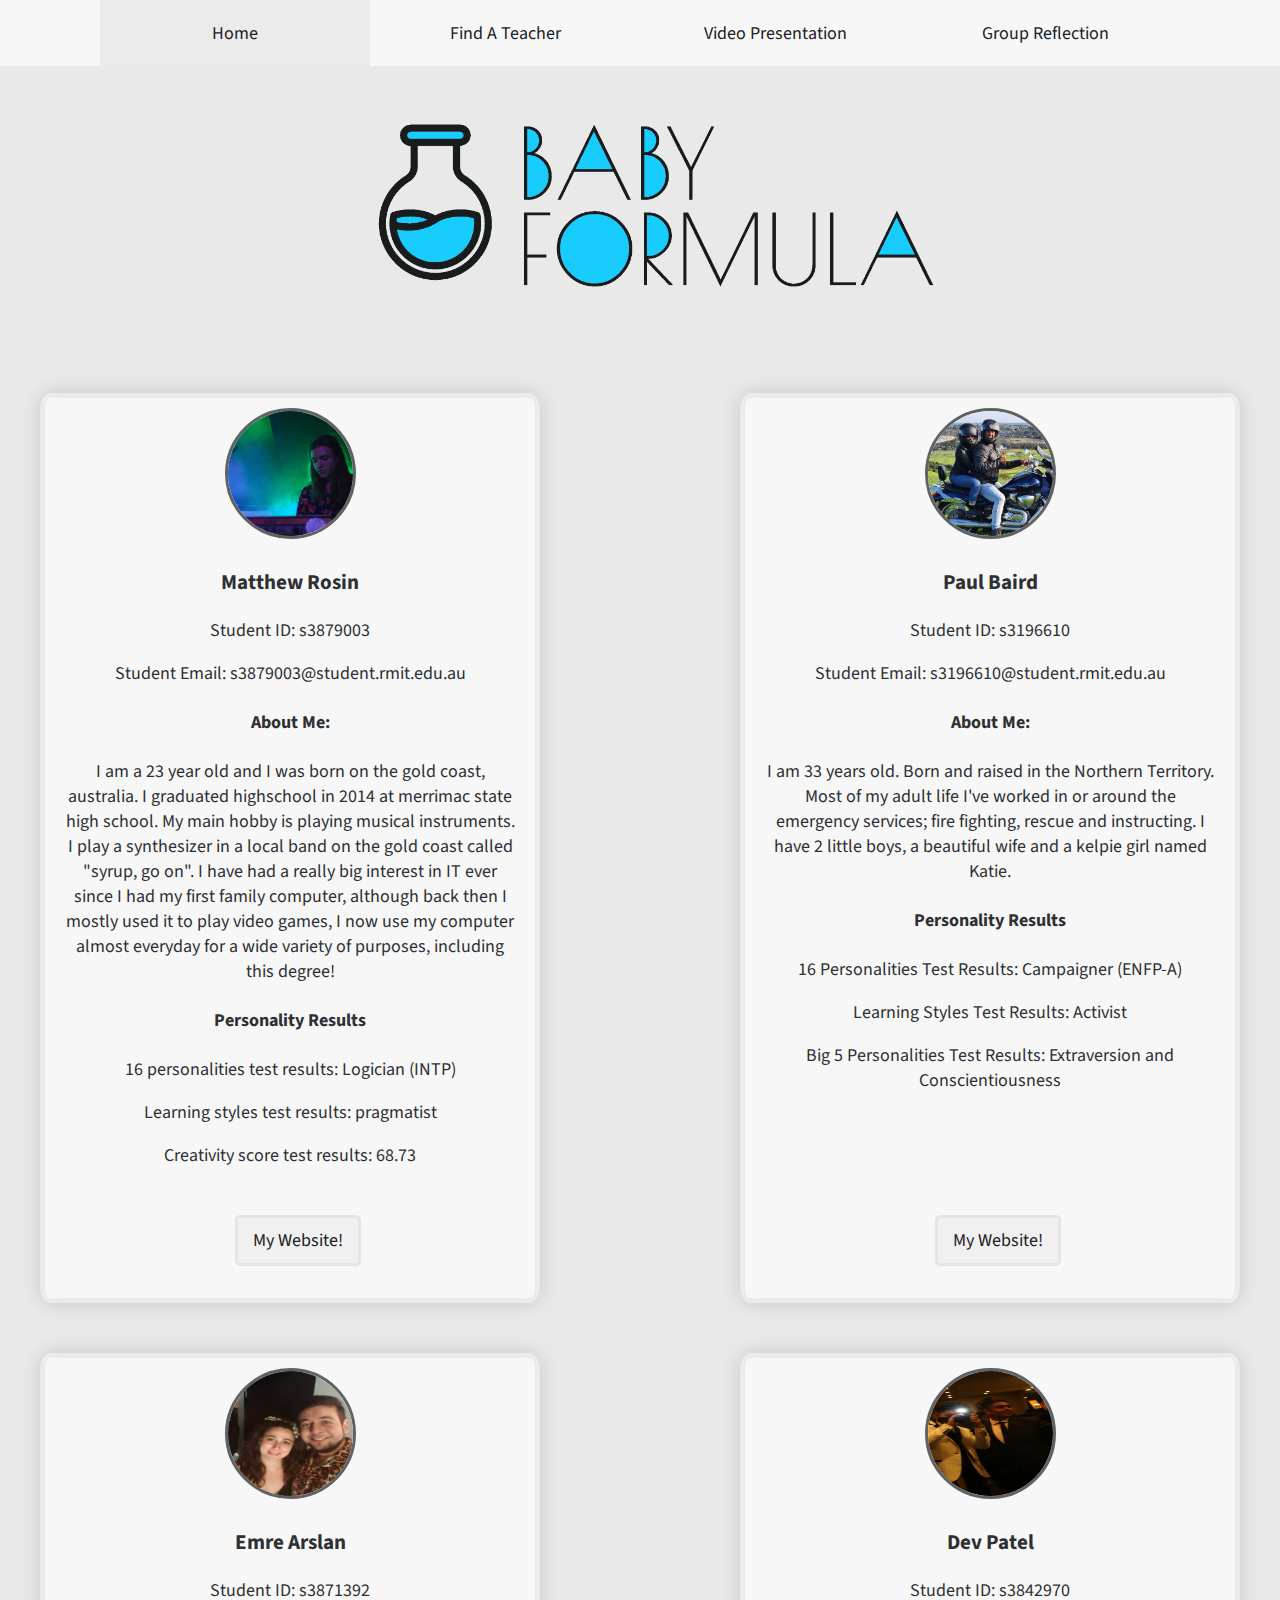
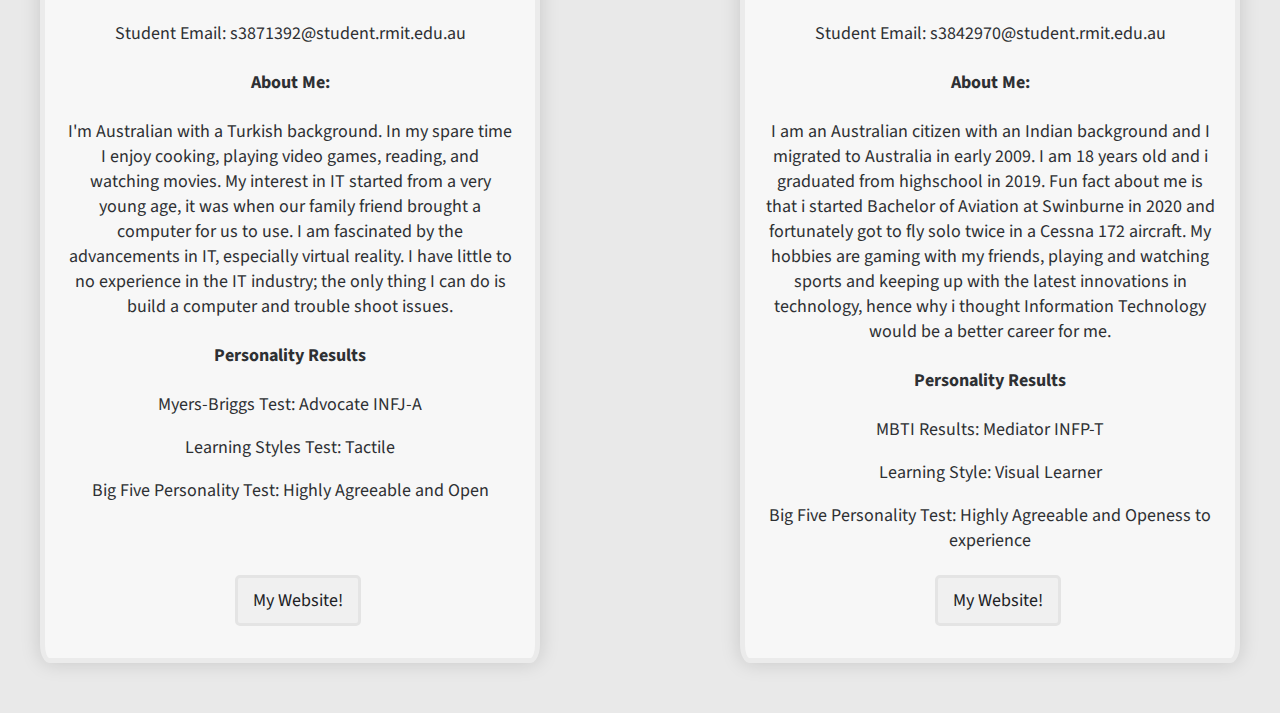
<file: index.html>
<!DOCTYPE html>
<html lang="en">
<head>
    <meta charset="UTF-8">
    <meta name="viewport" content="width=device-width, initial-scale=1.0">
    <title>Team A3-2</title>
    <link  rel="stylesheet" type="text/css" href="css/style.css">
    <link href="https://fonts.googleapis.com/css2?family=Source+Sans+Pro&display=swap" rel="stylesheet">
</head>
<style>
.responsive {
  max-width: 100%;
  height: auto;
}
</style>
<body>
    <!-- Navbar -->
    <ul class="navbar">
        <li class="active">
            <a href="index.html"><p>Home</p></a>
        </li>
        <li>
            <a href="projectIdea.html"><p>Find A Teacher</p></a>
        </li>
        <li>
            <a href="videoPresentation.html"><p>Video Presentation</p></a>
        </li>
        <li>
            <a href="groupReflection.html"><p>Group Reflection</p></a>
        </li>

    </ul>
    <!-- About us section -->

<!-- <h1 class="text-center heading-lg">Team A2#2</h1> -->

    <div style="margin-left:auto;margin-right:auto;text-align:center">
<img src="imgs/logo.png" alt="logo" class="responsive" width="600" height="400" style="vertical-align:middle;margin:50px 0px">
</div>
<!-- <h1 class="text-center heading-sml">Meet the Team - A2#2</h1> -->

    <section class="AboutUs">
        <!-- team member 1 -->
        <div class="Card">
            <img class="portrait" src="./imgs/33765871_10211233142134279_3787970385509613568_o.jpg" alt="">
            <h3>Matthew Rosin</h3>
            <p>Student ID: s3879003</p>
            <p>Student Email:  s3879003@student.rmit.edu.au</p>
            <h4>About Me:</h4>
            <p>I am a 23 year old and I was born on the gold coast, australia. I graduated highschool in 2014 at merrimac state high school. My main hobby is playing musical instruments. I play a synthesizer in a local band on the gold coast called "syrup, go on". I have had a really big interest in IT ever since I had my first family computer, although back then I mostly used it to play video games, I now  use my computer almost everyday for a wide variety of purposes, including this degree!</p>
            <h4>Personality Results</h4>
            <p>16 personalities test results: Logician (INTP)</p>
            <p>Learning styles test results: pragmatist</p>
            <p>Creativity score test results: 68.73</p>
            <p class="btn-container"><a class="btn" href="https://matty6223.github.io/" target="_blank">My Website!</a></p>
        </div>
        <!-- team member 2 -->
        <div class="Card">
            <img class="portrait" src="./imgs/paulsprofile.jpg" alt="">
            <h3>Paul Baird</h3>
            <p>Student ID: s3196610</p>
            <p>Student Email: s3196610@student.rmit.edu.au</p>
            <h4>About Me:</h4>
            <p>I am 33 years old. Born and raised in the Northern Territory. Most of my adult life I've worked in or around the emergency services; fire fighting, rescue and instructing. I have 2 little boys, a beautiful wife and a kelpie girl named Katie.</p>
            <h4>Personality Results</h4>
            <p>16 Personalities Test Results: Campaigner (ENFP-A)</p>
            <p>Learning Styles Test Results: Activist</p>
            <p>Big 5 Personalities Test Results: Extraversion and Conscientiousness</p>
            <p class="pd-top-sml pd-btm-sml btn-container"><a class="btn" href="https://paulbaird87.github.io/Intro-IT-ass1/" target="_blank">My Website!</a></p>
        </div>
        <!-- team member 3 -->
        <div class="Card">
            <img class="portrait" src="./imgs/emreprofilepicture.jpg" alt="">
            <h3>Emre Arslan</h3>
            <p>Student ID: s3871392</p>
            <p>Student Email: s3871392@student.rmit.edu.au</p>
            <h4>About Me:</h4>
            <p>I'm Australian with a Turkish background. In my spare time I enjoy cooking, playing video games, reading, and watching movies. My interest in IT started from a very young age, it was when our family friend brought a computer for us to use. I am fascinated by the advancements in IT, especially virtual reality. I have little to no experience in the IT industry; the only thing I can do is build a computer and trouble shoot issues.</p>
            <h4>Personality Results</h4>
            <p>Myers-Briggs Test: Advocate INFJ-A</p>
            <p>Learning Styles Test: Tactile</p>
            <p>Big Five Personality Test: Highly Agreeable and Open</p>
            <p class="btn-container"><a class="btn" href="https://juicybbq.github.io/This-Is-Me/" target="_blank">My Website!</a></p>
        </div>

        <!-- Team Member 4 -->
        <div class="Card">
            <img class="portrait" src="./imgs/Devprofilepic.jpg" alt="">
            <h3>Dev Patel</h3>
            <p>Student ID: s3842970</p>
            <p>Student Email: s3842970@student.rmit.edu.au</p>
            <h4>About Me:</h4>
            <p>I am an Australian citizen with an Indian background and I migrated to Australia in early 2009. I am 18 years old and i graduated from highschool in 2019. Fun fact about me is that i started Bachelor of Aviation at Swinburne in 2020 and fortunately got to fly solo twice in a Cessna 172 aircraft. My hobbies are gaming with my friends, playing and watching sports and keeping up with the latest innovations in technology, hence why i thought Information Technology would be a better career for me.</h4>
            <h4>Personality Results</h4>
            <p>MBTI Results: Mediator INFP-T</p>
            <p>Learning Style: Visual Learner</p>
            <p>Big Five Personality Test: Highly Agreeable and Openess to experience</p>
            <p class="btn-container"><a class="btn" href="https://devpatel2002.github.io/DevsWebsite.github.io/" target="_blank">My Website!</a></p>
        </div>

    </section>
</body>
</html>
</file>
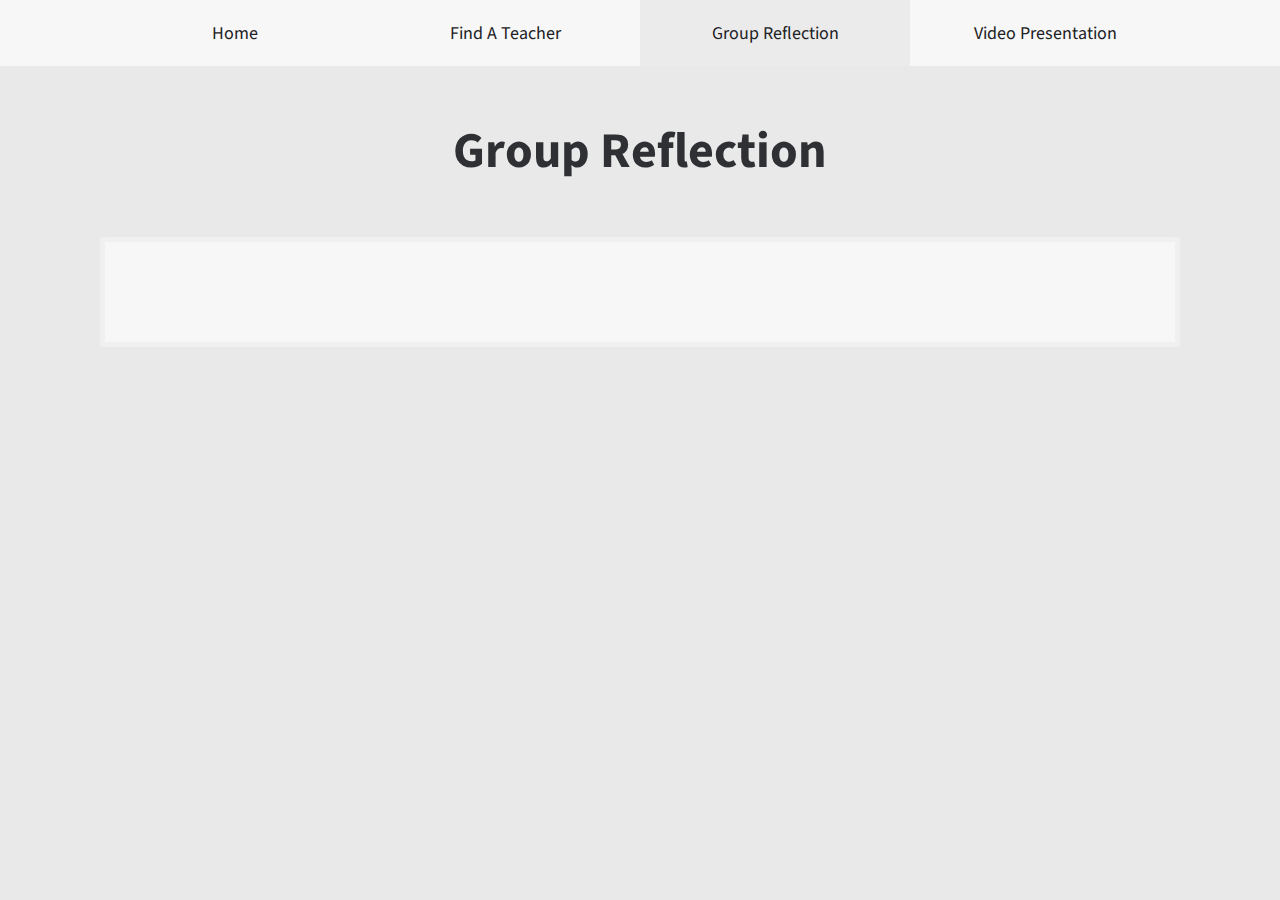
<file: Groupreflection.html>
<!DOCTYPE html>
<html lang="en">
<head>
    <meta charset="UTF-8">
    <meta name="viewport" content="width=device-width, initial-scale=1.0">
    <title>Team A2-2</title>
    <link  rel="stylesheet" type="text/css" href="css/style.css">
    <link href="https://fonts.googleapis.com/css2?family=Source+Sans+Pro&display=swap" rel="stylesheet">
</head>

<body>
    <!-- Navbar -->
    <ul class="navbar">
        <li>
            <a href="index.html"><p>Home</p></a>
        </li>
        <li>
            <a href="projectIdea.html"><p>Find A Teacher</p></a>
        </li>
        <li  class="active">
            <a href="groupReflection.html"><p>Group Reflection</p></a>
        </li>
        <li>
            <a href="videoPresentation.html"><p>Video Presentation</p></a>
        </li>
    </ul>
    
    <h3 class="heading-lg text-center">Group Reflection</h3>

    <div class="border-box">
        
    </div>
</body>
</file>
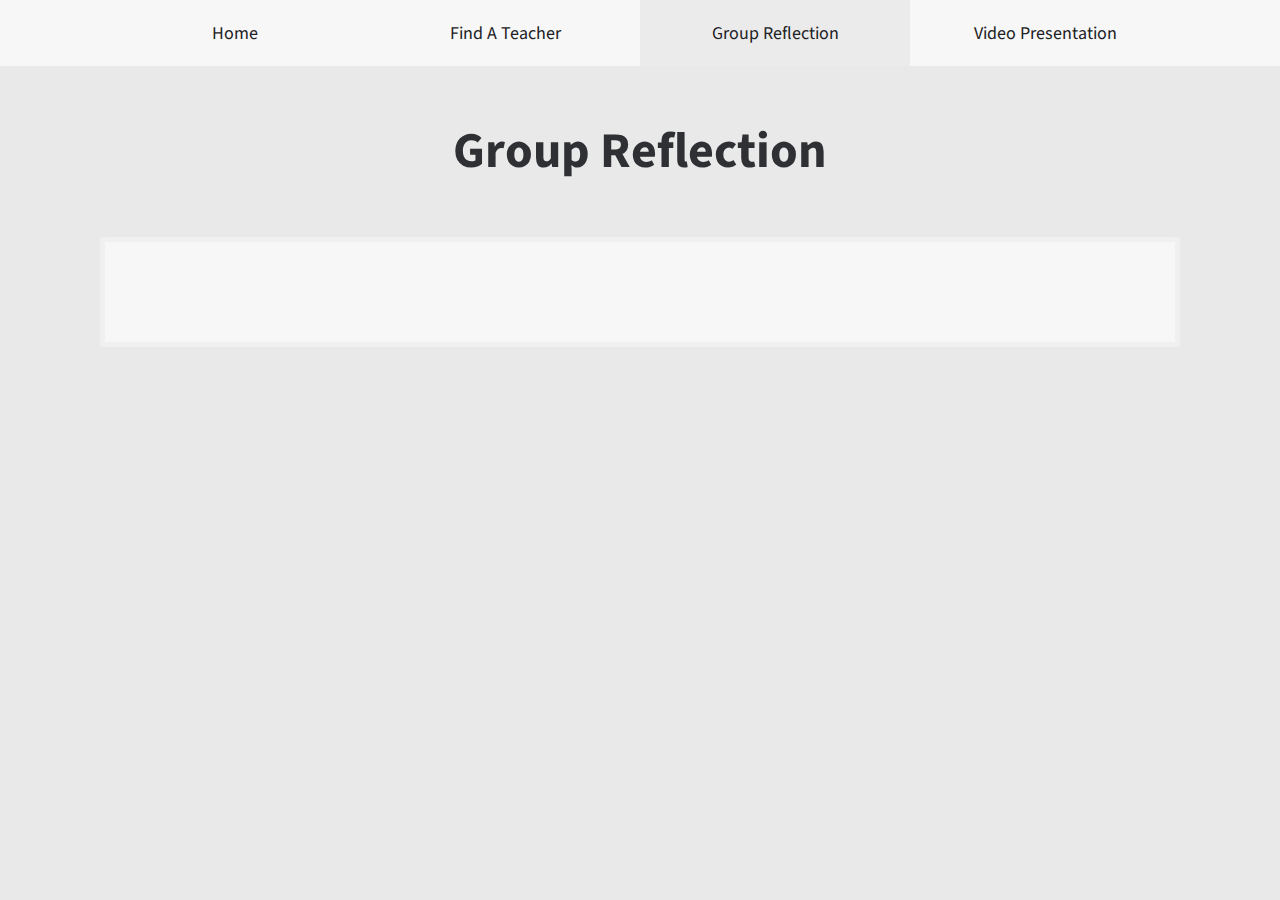
<file: GroupReflection.html>
<!DOCTYPE html>
<html lang="en">
<head>
    <meta charset="UTF-8">
    <meta name="viewport" content="width=device-width, initial-scale=1.0">
    <title>Team A2-2</title>
    <link  rel="stylesheet" type="text/css" href="css/style.css">
    <link href="https://fonts.googleapis.com/css2?family=Source+Sans+Pro&display=swap" rel="stylesheet">
</head>

<body>
    <!-- Navbar -->
    <ul class="navbar">
        <li>
            <a href="index.html"><p>Home</p></a>
        </li>
        <li>
            <a href="projectIdea.html"><p>Find A Teacher</p></a>
        </li>
        <li  class="active">
            <a href="groupReflection.html"><p>Group Reflection</p></a>
        </li>
        <li>
            <a href="videoPresentation.html"><p>Video Presentation</p></a>
        </li>
    </ul>
    
    <h3 class="heading-lg text-center">Group Reflection</h3>

    <div class="border-box">
        
    </div>
</body>
</file>
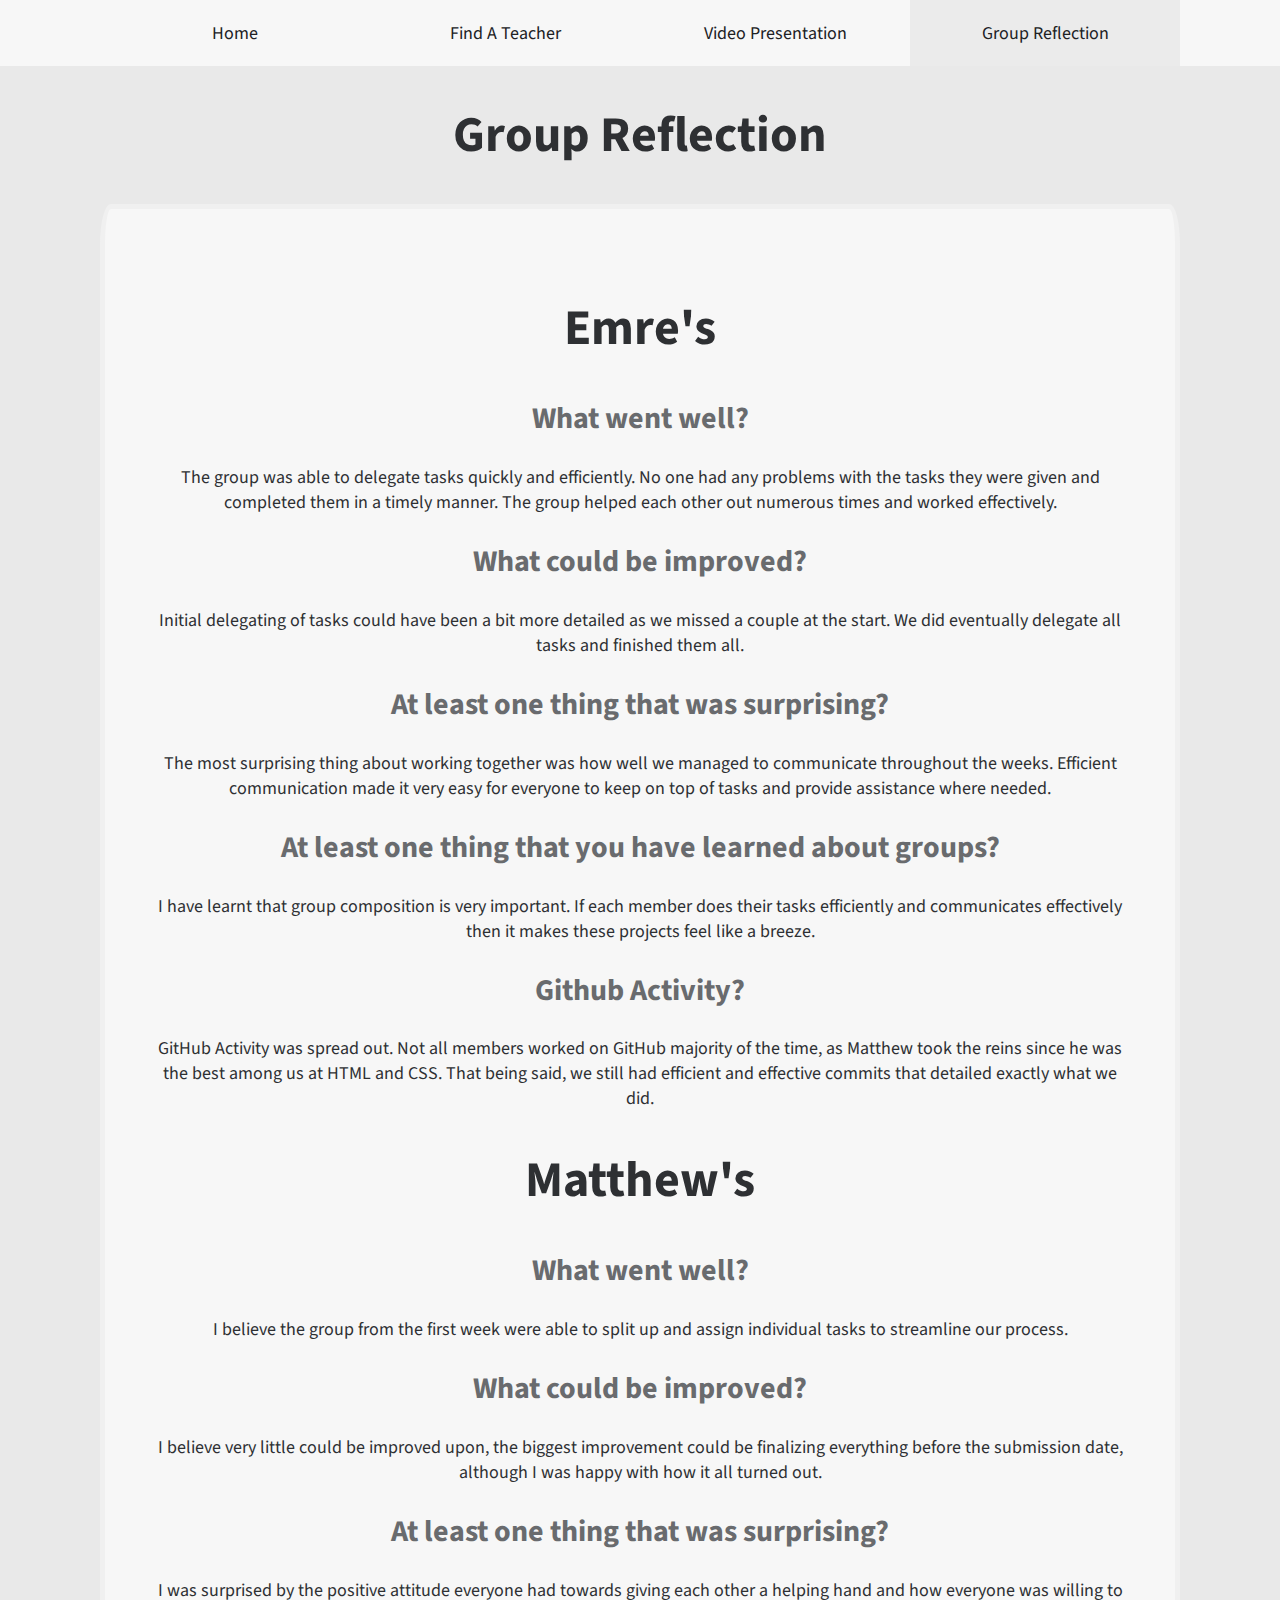
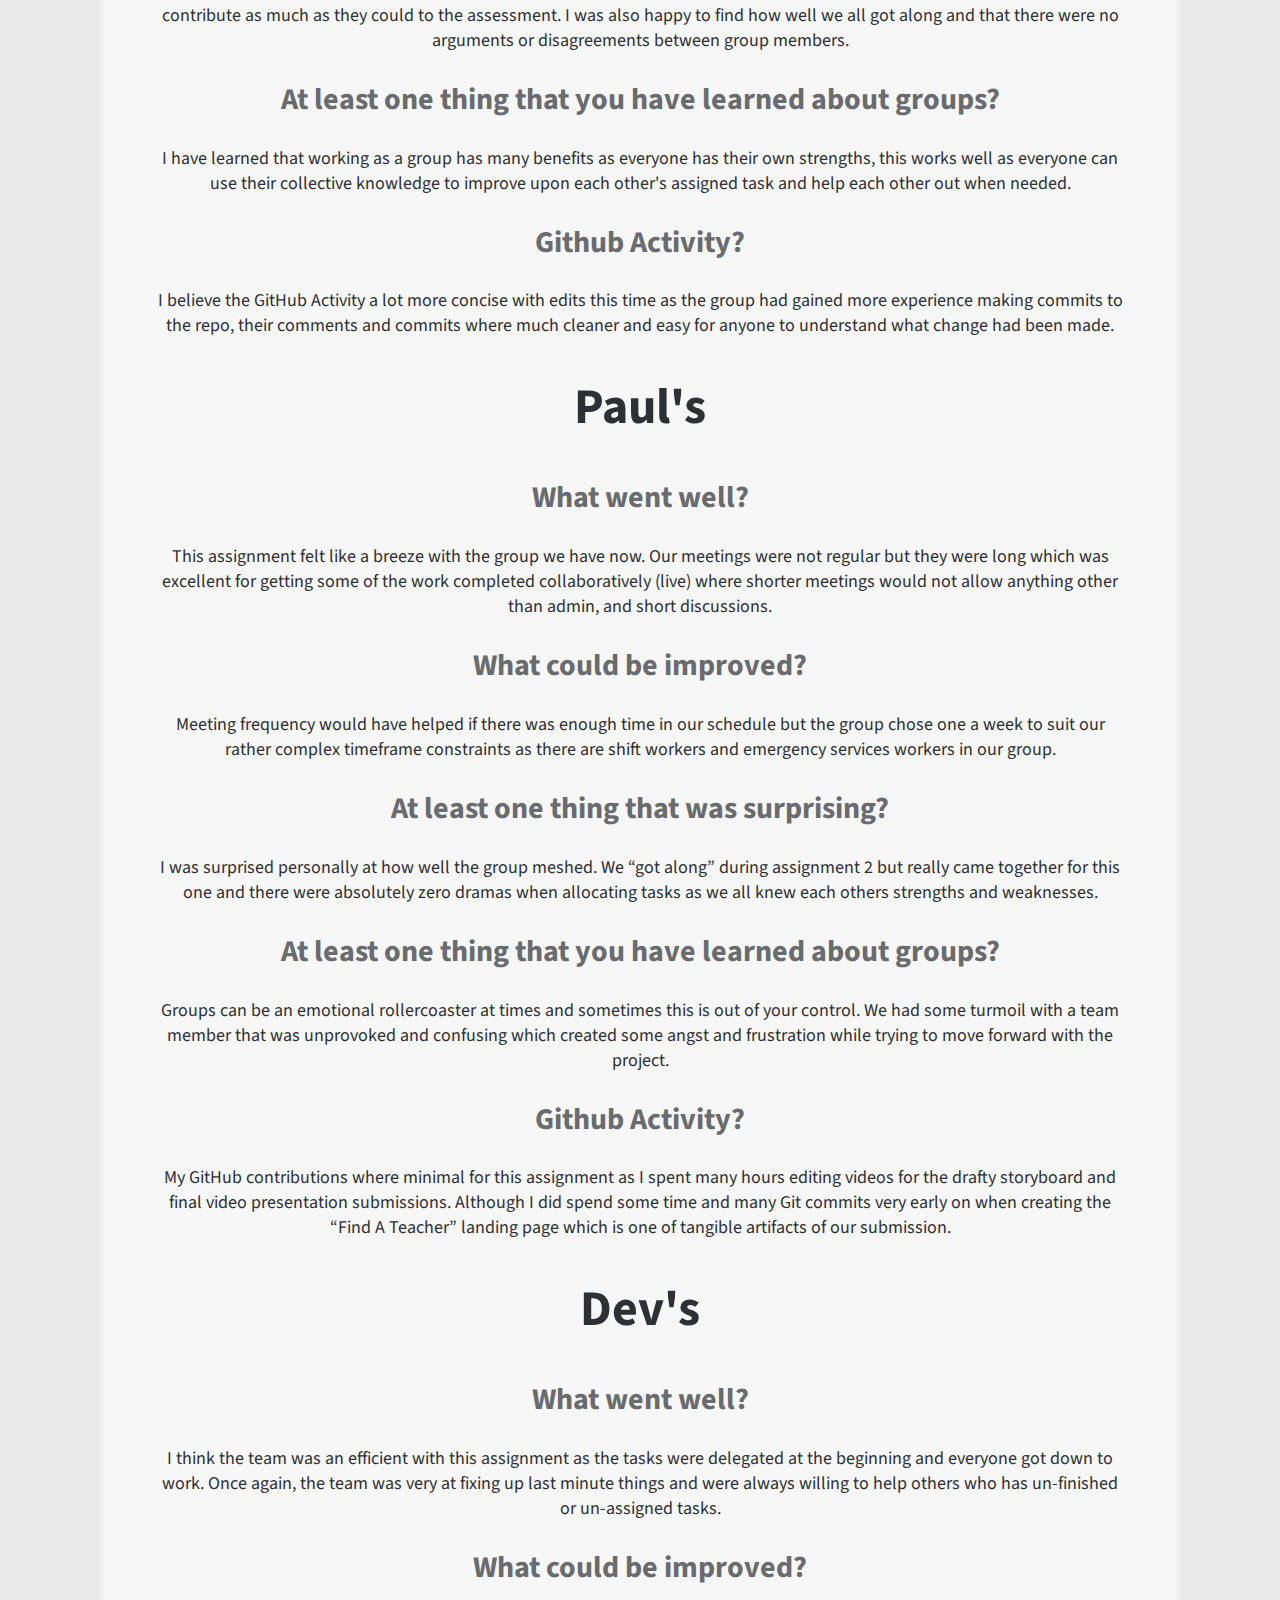
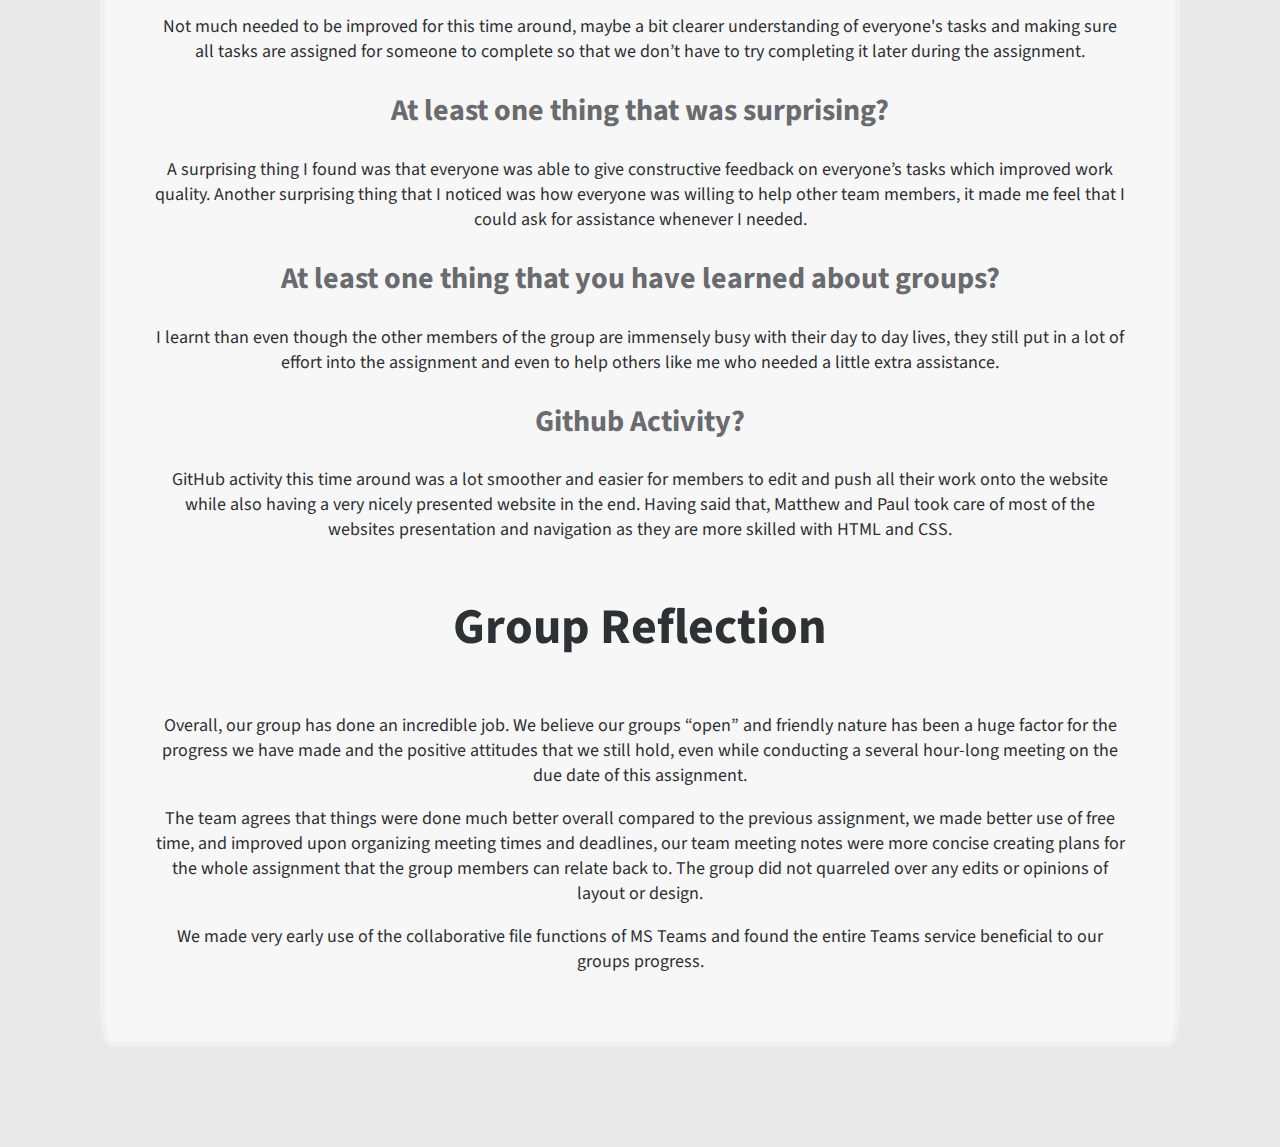
<file: groupReflection.html>
<!DOCTYPE html>
<html lang="en">
<head>
    <meta charset="UTF-8">
    <meta name="viewport" content="width=device-width, initial-scale=1.0">
    <title>Team A2-2</title>
    <link  rel="stylesheet" type="text/css" href="css/style.css">
    <link href="https://fonts.googleapis.com/css2?family=Source+Sans+Pro&display=swap" rel="stylesheet">
</head>

<body>
    <!-- Navbar -->
    <ul class="navbar">
        <li>
            <a href="index.html"><p>Home</p></a>
        </li>
        <li>
            <a href="projectIdea.html"><p>Find A Teacher</p></a>
        </li>
        <li>
            <a href="videoPresentation.html"><p>Video Presentation</p></a>
        </li>
        <li  class="active">
            <a href="groupReflection.html"><p>Group Reflection</p></a>
        </li>

    </ul>
    
    <h1 class="heading-lg text-center">Group Reflection</h3>

    <div class="border-box">
        <div class="text-container-sml text-center">
            <!-- Emre -->
        <h1 class="heading-lg">Emre's</h1>
        <h2 class="heading-sml">What went well?</h2>
            <p>The group was able to delegate tasks quickly and efficiently. No one had any problems with the tasks they were given and completed them in a timely manner. The group helped each other out numerous times and worked effectively. </p>
        <h2 class="heading-sml">What could be improved? </h2>
            <p>Initial delegating of tasks could have been a bit more detailed as we missed a couple at the start. We did eventually delegate all tasks and finished them all. </p>
        <h2 class="heading-sml">At least one thing that was surprising? </h2>
            <p>The most surprising thing about working together was how well we managed to communicate throughout the weeks. Efficient communication made it very easy for everyone to keep on top of tasks and provide assistance where needed. </p>
        <h2 class="heading-sml">At least one thing that you have learned about groups? </h2>
            <p>I have learnt that group composition is very important. If each member does their tasks efficiently and communicates effectively then it makes these projects feel like a breeze. </p>
    
        <h2 class="heading-sml">Github Activity? </h2>
            <p>GitHub Activity was spread out. Not all members worked on GitHub majority of the time, as Matthew took the reins since he was the best among us at HTML and CSS. That being said, we still had efficient and effective commits that detailed exactly what we did. </p>
     
    
        <!-- matthew -->
        <h1 class="heading-lg">Matthew's</h1>
        <h2 class="heading-sml">What went well?</h2>
            <p>
                I believe the group from the first week were able to split up and assign individual tasks to streamline our process. 
            </p>
        <h2 class="heading-sml">What could be improved? </h2>
            <p>
                I believe very little could be improved upon, the biggest improvement could be finalizing everything before the submission date, although I was happy with how it all turned out. 
            </p>
        <h2 class="heading-sml">At least one thing that was surprising? </h2>
            <p>
                I was surprised by the positive attitude everyone had towards giving each other a helping hand and how everyone was willing to contribute as much as they could to the assessment. I was also happy to find how well we all got along and that there were no arguments or disagreements between group members.   
            </p>
        <h2 class="heading-sml">At least one thing that you have learned about groups? </h2>
            <p>
                I have learned that working as a group has many benefits as everyone has their own strengths, this works well as everyone can use their collective knowledge to improve upon each other's assigned task and help each other out when needed. 
            </p>
    
        <h2 class="heading-sml">Github Activity? </h2>
            <p>
                I believe the GitHub Activity a lot more concise with edits this time as the group had gained more experience making commits to the repo, their comments and commits where much cleaner and easy for anyone to understand what change had been made. 
            </p>
    
                        <!-- Paul -->
        <h1 class="heading-lg">Paul's</h1>
        <h2 class="heading-sml">What went well?</h2>
            <p>
                This assignment felt like a breeze with the group we have now. Our meetings were not regular but they were long which was excellent for getting some of the work completed collaboratively (live) where shorter meetings would not allow anything other than admin, and short discussions.   
            </p>
        <h2 class="heading-sml">What could be improved? </h2>
            <p>
                Meeting frequency would have helped if there was enough time in our schedule but the group chose one a week to suit our rather complex timeframe constraints as there are shift workers and emergency services workers in our group.  
            </p>
        <h2 class="heading-sml">At least one thing that was surprising? </h2>
            <p>
                I was surprised personally at how well the group meshed. We “got along” during assignment 2 but really came together for this one and there were absolutely zero dramas when allocating tasks as we all knew each others strengths and weaknesses.  
            </p>
        <h2 class="heading-sml">At least one thing that you have learned about groups? </h2>
            <p>
                Groups can be an emotional rollercoaster at times and sometimes this is out of your control. We had some turmoil with a team member that was unprovoked and confusing which created some angst and frustration while trying to move forward with the project.  
            </p>
    
        <h2 class="heading-sml">Github Activity? </h2>
            <p>
                My GitHub contributions where minimal for this assignment as I spent many hours editing videos for the drafty storyboard and final video presentation submissions. Although I did spend some time and many Git commits very early on when creating the “Find A Teacher” landing page which is one of tangible artifacts of our submission.   
            </p>
    
                        <!-- Dev -->
        <h1 class="heading-lg">Dev's</h1>
        <h2 class="heading-sml">What went well?</h2>
            <p>
                I think the team was an efficient with this assignment as the tasks were delegated at the beginning and everyone got down to work. Once again, the team was very at fixing up last minute things and were always willing to help others who has un-finished or un-assigned tasks. 
            </p>
        <h2 class="heading-sml">What could be improved? </h2>
            <p>
                Not much needed to be improved for this time around, maybe a bit clearer understanding of everyone's tasks and making sure all tasks are assigned for someone to complete so that we don’t have to try completing it later during the assignment.  
            </p>
        <h2 class="heading-sml">At least one thing that was surprising? </h2>
            <p>
                A surprising thing I found was that everyone was able to give constructive feedback on everyone’s tasks which improved work quality. Another surprising thing that I noticed was how everyone was willing to help other team members, it made me feel that I could ask for assistance whenever I needed.  
            </p>
        <h2 class="heading-sml">At least one thing that you have learned about groups? </h2>
            <p>
                I learnt than even though the other members of the group are immensely busy with their day to day lives, they still put in a lot of effort into the assignment and even to help others like me who needed a little extra assistance. 
            </p>
    
        <h2 class="heading-sml">Github Activity? </h2>
            <p>
                GitHub activity this time around was a lot smoother and easier for members to edit and push all their work onto the website while also having a very nicely presented website in the end. Having said that, Matthew and Paul took care of most of the websites presentation and navigation as they are more skilled with HTML and CSS.  
            </p>
    
        <h3 class="heading-lg">Group Reflection</h3>
        <p>Overall, our group has done an incredible job. We believe our groups “open” and friendly nature has been a huge factor for the progress we have made and the positive attitudes that we still hold, even while conducting a several hour-long meeting on the due date of this assignment. </p>
        <p>The team agrees that things were done much better overall compared to the previous assignment, we made better use of free time, and improved upon organizing meeting times and deadlines, our team meeting notes were more concise creating plans for the whole assignment that the group members can relate back to.  The group did not quarreled over any edits or opinions of layout or design.  </p>
        <p>We made very early use of the collaborative file functions of MS Teams and found the entire Teams service beneficial to our groups progress.</p>
    </div>
</body>
</file>
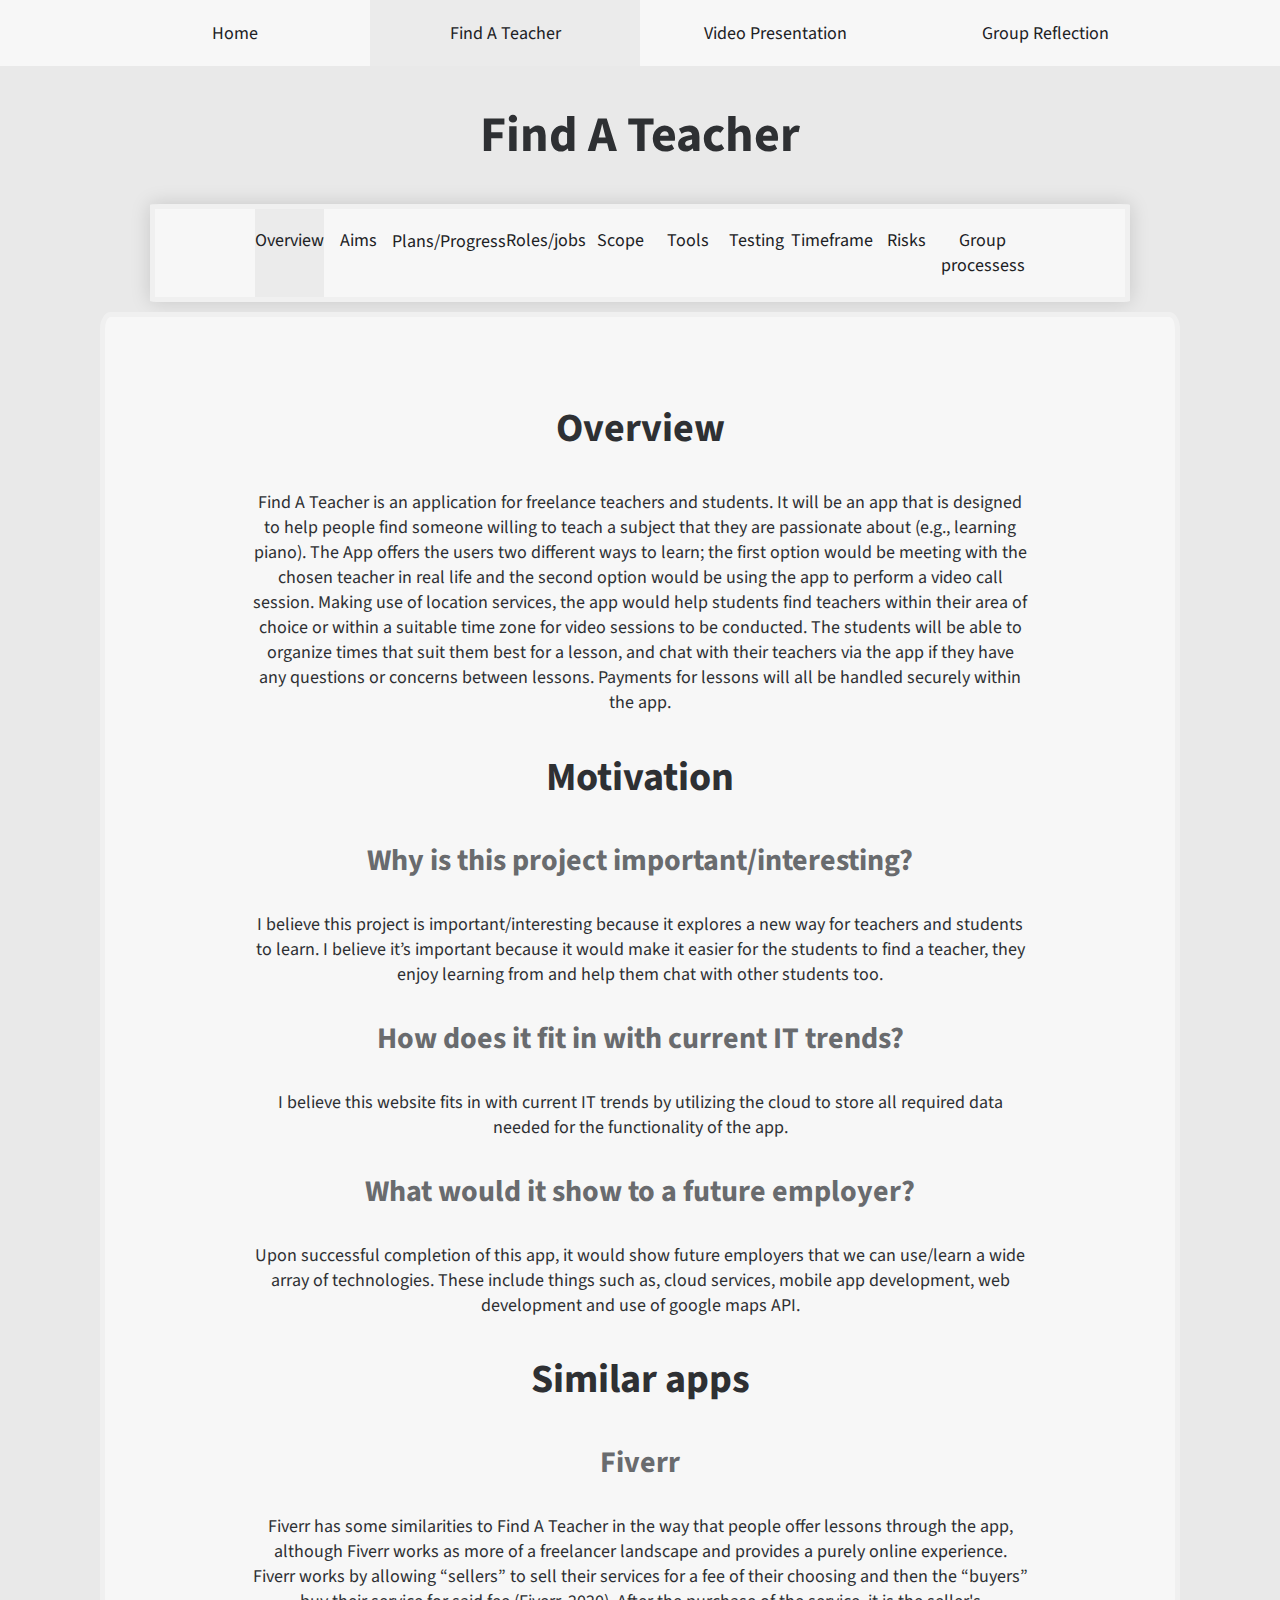
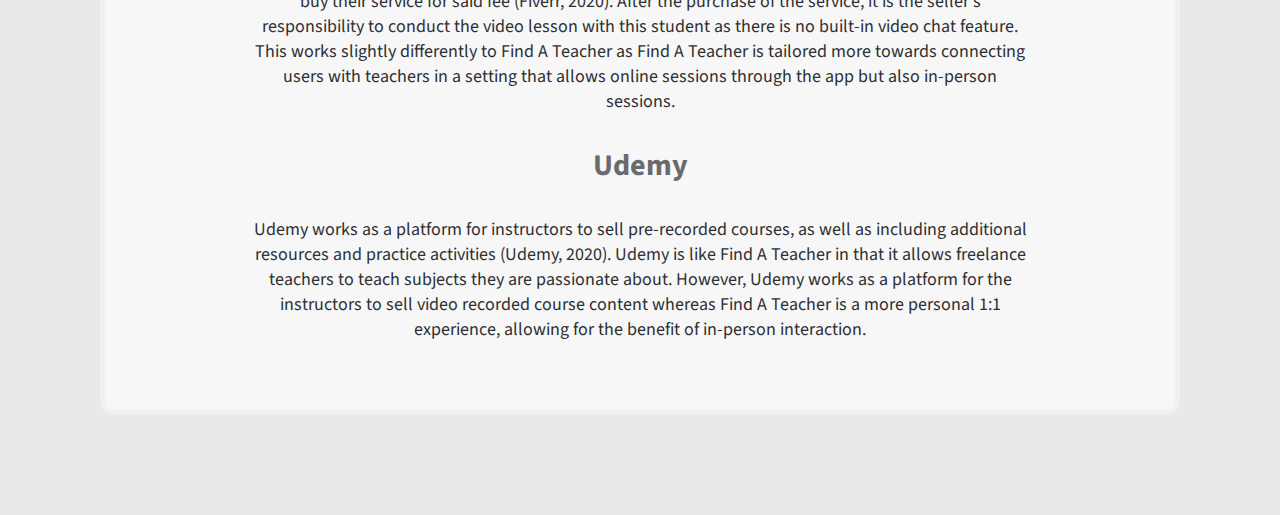
<file: projectIdea.html>
<!DOCTYPE html>
<html lang="en">
<head>
    <meta charset="UTF-8">
    <meta name="viewport" content="width=device-width, initial-scale=1.0">
    <title>Team A2-2</title>
    <link  rel="stylesheet" type="text/css" href="css/style.css">
    <link href="https://fonts.googleapis.com/css2?family=Source+Sans+Pro&display=swap" rel="stylesheet">


</head>
<body>

    <!-- Navbar -->
    <ul class="navbar">
        <li>
            <a href="index.html"><p>Home</p></a>
        </li>
        <li class="active">
            <a href="projectIdea.html"><p>Find A Teacher</p></a>
        </li>
        <li>
            <a href="videoPresentation.html"><p>Video Presentation</p></a>
        </li>
        <li>
            <a href="groupReflection.html"><p>Group Reflection</p></a>
        </li>

    </ul>

    <h1 class="heading-lg text-center">Find A Teacher</h1>
    <ul class="mini-navbar">
        <li id="navLink1" class="active"><a href="#" onclick="overviewPage()"><p>Overview</p></a></li>
        <li id="navLink2" ><a  href="#" onclick="aimsPage()"><p>Aims</p></a></li>
        <li id="navLink3" ><a  href="#" onclick="plansPage()"><p>Plans/Progress</p></a></li>
        <li id="navLink4" ><a href="#" onclick="rolesPage()"><p>Roles/jobs</p></a></li>
        <li id="navLink5" ><a href="#" onclick="scopePage()"><p>Scope</p></a></li>
        <li id="navLink6" ><a href="#" onclick="toolsPage()"><p>Tools</p></a></li>
        <li id="navLink7" ><a href="#" onclick="testingPage()"><p>Testing</p></a></li>
        <li id="navLink8" ><a href="#" onclick="timeframePage()"><p>Timeframe</p></a></li>
        <li id="navLink9" ><a href="#" onclick="risksPage()"><p>Risks</p></a></li>
        <li id="navLink10" ><a href="#" onclick="groupPage()"><p>Group processess</p></a></li>
    </ul>
    <div class="border-box text-center">
            <!-- Overview -->
        <div id="overview" class="shrink">
            <h2 class="heading-md">Overview</h2>
                <p>Find A Teacher is an application for freelance teachers and students. It will be an app that is designed to help people find someone willing to teach a subject that they are passionate about (e.g., learning piano). The App offers the users two different ways to learn; the first option would be meeting with the chosen teacher in real life and the second option would be using the app to perform a video call session. Making use of location services, the app would help students find teachers within their area of choice or within a suitable time zone for video sessions to be conducted. The students will be able to organize times that suit them best for a lesson, and chat with their teachers via the app if they have any questions or concerns between lessons. Payments for lessons will all be handled securely within the app.</p>
            <h2 class="heading-md">Motivation</h2>
                <h3 class="heading-sml">Why is this project important/interesting? </h3>
                    <p>I believe this project is important/interesting because it explores a new way for teachers and students to learn. I believe it’s important because it would make it easier for the students to find a teacher, they enjoy learning from and help them chat with other students too.  </p>
                <h3 class="heading-sml">How does it fit in with current IT trends? </h3>
                    <p>I believe this website fits in with current IT trends by utilizing the cloud to store all required data needed for the functionality of the app. </p>
                <h3 class="heading-sml">What would it show to a future employer? </h3>
                    <p>Upon successful completion of this app, it would show future employers that we can use/learn a wide array of technologies. These include things such as, cloud services, mobile app development, web development and use of google maps API. </p>
            <h2 class="heading-md">Similar apps</h2>
            <h3 class="heading-sml">Fiverr</h3>
                <p>Fiverr has some similarities to Find A Teacher in the way that people offer lessons through the app, although Fiverr works as more of a freelancer landscape and provides a purely online experience. Fiverr works by allowing “sellers” to sell their services for a fee of their choosing and then the “buyers” buy their service for said fee (Fiverr, 2020). After the purchase of the service, it is the seller's responsibility to conduct the video lesson with this student as there is no built-in video chat feature. This works slightly differently to Find A Teacher as Find A Teacher is tailored more towards connecting users with teachers in a setting that allows online sessions through the app but also in-person sessions.</p>
            <h3 class="heading-sml">Udemy</h3>
                <p>Udemy works as a platform for instructors to sell pre-recorded courses, as well as including additional resources and practice activities (Udemy, 2020).
                    Udemy is like Find A Teacher in that it allows freelance teachers to teach subjects they are passionate about. However, Udemy works as a platform for the instructors to sell video recorded course content whereas Find A Teacher is a more personal 1:1 experience, allowing for the benefit of in-person interaction.  </p>
        </div>


            <!-- Aims -->
        <div class="shrink" id="Aims" style="display: none;">
            <h2 class="heading-md">Aims</h3>
            <p>The aim of the project is to get both mobile and website versions to market by the end of the allocated period. This is important because completion of this aim would signify the completion of the whole project, allowing all users and many different types of teachers to make use of the application.</p>
            <h3 class="heading-sml">Goals</h3>
            <h4 class="heading-smlr">Complete mobile Version</h4>
            <p>Completing the mobile version of the application will allow android and iPhone users to use the app. This is important because it would allow most users to access the application, with almost everyone owning a mobile device. </p>
            <h4 class="heading-smlr">Complete web Version</h4>
            <p>Completing the website will allow users to access lessons that require a computer to be complete. This is an important aspect of the application as it broadens the use of Find A Teacher. </p>
            <h4 class="heading-smlr">setup backend</h4>
            <p>Setting up the backend will allow users to create and sign into accounts. This is important to ensure privacy and allow users to keep track of upcoming lessons. </p>
        </div>

            <!-- Plans and Progress -->
        <div class="shrink" id="Plans" style="display: none;">
            <h1 class="heading-lg">Plans and Progress</h3>
            <h2 class="heading-md">How did Find A Teacher start? </h2>
            <p>Find A Teacher started as an idea Matthew Rosin had when having to decide a project idea for assignment 1 in Introduction to Information Technology. He asked, “What app could I benefit from?” and reached the conclusion of an app that could be used to find a piano teacher, but believed the idea was too simple and didn't have enough weight behind it for it to potentially be commercially viable. so, he decided to increase the scope of the project to allow all sorts of different teachers and students to be able to benefit from having a platform which they could easily use to locate private lessons. From assignment 2 the group has been working together to refine the project and bring innovative ideas to the table. </p>
            <h2 class="heading-md">What will the project do? </h2>
            <p>Find A Teacher will deliver a platform for which freelance teachers are offered a platform to advertise and conduct their private lessons, giving them the option to conduct in-person and online lessons. The teachers will be able to teach any subjects they wish, such as math's or cooking. All payment, booking and online sessions will be handled via the app.</p>
            <h2 class="heading-md">What will the project include?</h2>
                <h3 class="heading-sml underline">Both mobile and website versions</h3>
                    <h4 class="heading-smlr">Google maps API</h4>
                        <p>To include the map technology into both the website and app, google maps API would be the best option.</p>
                    <h4 class="heading-smlr">Payment processing</h4>
                        <p>For users to be able to pay for lessons, we believe the best way for the app to handle these is using hosted payment gateways. These payment gateways allow the website to take payment from users without needing much setup and ensuring that their payment information is protected against cyber security threats. </p>
                    <h4 class="heading-smlr">Cybersecurity</h4>
                        <p>To future reduce development time and upkeep, we believe that using a Backend as a service (BaaS) would be ideal. There are several good options, but we believe the best choice is Google’s Firebase. Firebase provides easily scalable backends, analytics, databases and crash reports. </p>
                    <h4 class="heading-smlr">Adobe XD</h4>
                        <p>Adobe XD will be used to create early mockups of the website and mobile versions of the application. An Adobe XD plugin can also be used to translate the design directly into a flutter UI.</p>
            <h3 class="heading-sml underline">Website Version</h3>
                <h4 class="heading-smlr">HTML/CSS/JavaScript </h4>
                    <p>The construction of the website version of the application would require HTML, CSS and JavaScript to be completed. Html is used as the skeleton of the website, adding text, dividing sections of the website and creating multiple pages, CSS would be used to change the presentation of the website by adding styling elements and JavaScript would be used to make the website interactive, adding elements that will engage the users. </p>
                <h4 class="heading-smlr">Web hosting </h4>
                    <p>A reliable web hosting service would be required to reduce the website's downtime and would reduce the cost of the initial start-up. Some of the best options include bluehost, dreamhost and HostGator (Lofgren, L., 2020.).</p>
            <h3 class="heading-sml">Mobile Version</h3>
            <h4 class="heading-smlr">Flutter</h4>
            <p>To create this app easily and smoothly, we believe a cross platform app development tool would be required. There are many options for this such as Xamarin, react native, phone gap and ionic. We believe the best platform would be flutter for several reasons including:</p>
            <ul class="list-container">
                <li>Using flutter reduces time and money spent developing an app by quickly looking native on both android and iOS (flutter,2020).  </li>
                <li>Uses the programming language dart, which is an easy language for developers to learn (flutter,2020).  </li>
                <li>Access to native features such as camera, which is required for phone sessions (flutter,2020).  </li>
                <li>Flutter also has the flutter app builder, which allows you to design the UI of your app for free in a browser (flutter,2020).  </li>
            </ul>
            <h4 class="heading-smlr">Apple store/google play</h4>
            <p>To deliver the app to all users, it would have to be set up on both the google play store and apple’s app store.</p>

            <h1 class="heading-lg">Progress</h3>
              <p> Our team has decided to make an application and website called “FindATeacher” which helps connect local tutors and teachers to local students who are willing to learn a particular skill or subject. So far, our team has created a mock up of app/website. This includes the Logo, and overall design and color scheme of the application and website. We have also created a few mock up designs of the login screen, search screen and booking status screen just to have an example of how our final app will turn out to be. We have created a landing page for the app advertising what it will be and when it will be released. Flutter is our platform of choice for coding the application itself, we think it would be the best platform due to numerous reasons mentioned in the planning section. As for integrating maps, we have decided to use google maps API, for cybersecurity Google’s firebase will be used and Adobe XD was used to create application UI and as it is directly transferable to Flutter. Also, 3 members of the team have created a short video which clearly identifies the implications of the app and shows as an example of how it will look when it is complete. Apart from that the team is still researching on the works of flutter and will soon begin coding the app and creating the website. </p>
            
            <img src="./imgs/allmocks.PNG" alt="">

        </div>

            <!-- Roles -->
        <div class="shrink" id="Roles" style="display: none;">
            <h2 class="heading-md">Roles</h2>
            <p>In a normal project setting, from the creation of the idea the next step would be to incorporate different roles that would take over various parts of the project. In order to fill these roles, there are steps in place such as interviews and applications that assess each potential employee’s capabilities to best suit the role they apply for. The candidates would need experience, knowledge, and overall expertise in their respective fields to be the ideal candidate for the role they have applied for. Once the assessments have finalized, the employer would select the ideal candidate(s) to fill the roles that are required for the project, and the project would be underway.</p>
            <p>As most of the group project revolves around incorporating different ideas, the talk of roles has come up in group discussions. The project focuses on the creation of ‘Find A Teacher’, an app/website designed to match students with ideal tutors. As the weeks have progressed, the group has continued to incorporate new and exciting ideas to evolve the project, such as the app design, the website layout, the name, and the logo. Each member of the group has worked on various parts of the project, providing insight and assistance to each other.</p>
            <p>Firstly, in contrast to a normal project in business, ‘Find A Teacher’ has not been created to generate revenue. Instead it is the concept of a project for class and has been developed to suit certain requirements for an assessment. Due to this, there has been no need to generate roles to take over certain parts of the project.</p>
            <p>Secondly, due to the nature of the group’s formation each member has a shared workload. The group was not formed by means of interviews, assessments, and applications. The group has formed to collaborate on a project for a university task. Due to this, there has not been the standard employment process to fill roles for a project in a business setting; instead a group has formed and chose an idea to pursue, and each member works like a cog-wheel in the sense that everyone helps one another to succeed.</p>
            <p>By the two facts previously mentioned, the group has concluded that there is no need for roles. Each member has different range of tasks delegated to them, from logo creation, to UI design, to planning. The group believes the most effective method of developing this project is to combine the shared knowledge and experience, rather than have members focus on one specific task. By doing this, the group can incorporate different perspectives and opinions quite easily and establish the correct direction the project will head towards.</p>
            <h2 class="heading-md">Skills and Jobs</h2>
            <p>Upon being propositioned by venture capitalists to fund our project for six months, we believe that following positions would be required to develop the app. </p>
            <h3 class="heading-sml">Position 1: UI Designer </h3>
            <p>As the UI designer for the project, you will be responsible for designing how the project will look on smart devices and computers using adobe XD.</p>
            <ul class="list-container-smlr">
                <li>Experience creating designs with Adobe XD. </li>
            </ul>
            <h3 class="heading-sml">Position 2: Flutter Designer </h3>
            <p>As the Flutter developer of the project, you will be responsible for ensuring that the application is developed to run smoothly on both android and iPhone devices. </p>
            <ul class="list-container-smlr">
                <li>Flutter/Dart </li>
            </ul>
            <h3 class="heading-sml">Position 3: Web Developer</h3>
            <p>As the web developer of the project, your job is to build the website version of the application. Required skills are: </p>
            <ul class="list-container-smlr">
                <li>HTML</li>
                <li>CSS</li>
                <li>JavaScript</li>
            </ul>
            <h3 class="heading-sml">Position 4: Database Developer</h3>
            <p>As the Database Developer your role will include, design and implementation of the databases and maintaining the databases. Required skills include: </p>
            <ul class="list-container-smlr">
                <li>Firebase</li>
                <li>PHP</li>
                <li>SQL</li>
            </ul>
        </div>

            <!-- Scope and Limits -->
        <div class="shrink" id="Scope" style="display: none;">
            <h2 class="heading-md">Scope and Limits</h2>
            <p>As with most projects, defining the scope and limitations are based on numerous factors such as timeframe, manpower, workload, goals, and funding to name a few. With the Find a Teacher project, the overall goal is to create an app/website that is able to match teachers to students. Due to time constraints, that goal is out of reach for the time being. The priority for the project is to create the designs for the website and user-interface. As the main functionality of the project will be through the use of the app and/or the website, priorities will revolve around design so that there are sufficient deliverables to present. This will lead the way into designing the functionality of the app and the website, which will enable the group to show proof-of-concept. </p>
            <p>The reasoning behind choosing to revolve priorities around the design is due to the number of limitations that prevents the project from being developed. First limitations is time, as it is for a university project the group does not have a lot of time to invest due to other assignments and modules. Second is manpower, which ties directly into time as if the group had more members to work on the project, tasks could be spread out easier allowing each member to invest more time into their singular task, rather than juggle multiple tasks. Third is goals, as the goal for the assignment is to deliver a proof-of-concept rather than a full functioning app/website, the group is focusing on deliverables rather than the completion of the project. If the group decided that this project will evolve from an assignment into a full-fledged project, these limitations would be overcome primarily by funding. As it stands, the project will remain as a proof-of-concept. </p>
        </div>

            <!-- Tools and Technologies -->
        <div class="shrink" id="Tools" style="display: none;">
            <h3 class="heading-sml">Tools and Technologies</h3>
            <p>The tools and technology required here were significantly more extensive than assignment 2. Most of the non-standard, Microsoft style software, had to be learnt from scratch by most of the group as we had zero experience with video editing or graphic design and only basic experience with HTML. For example, Matthew needed to learn how to create a UI mockup of our app in Adobe XD and Paul had to learn how to use video editing software called Davinci Resolve. The group thoroughly enjoyed using all this new software and were lucky enough to be doing all of this on more than capable Windows PC’s.</p>

            <p>Below is a list and brief description of each team members tools and technologies used for this project, excluding the regularly used and well-known software like Google suite, MS Teams, (whiteboard, video meetings, stream etc.)</p>


            <br>
            <p>Mathew</p>

            <p>Windows Desktop PC - AMD-based + dedicated GPU.</p>

            <p>Adobe XD (ver. 35.1.12) - UI/UX design and collaboration tool used to make our apps UI design.</p>

            <p>Visual Studio Code (ver. 1.51.1) - Used to edit the group website (html/CSS)</p>

            <p>GitHub Desktop (ver. 2.5.7) - Used to for pulling and pushing process to the group GitHub repository.</p>

            <p>Flutter - Research and testing only, nothing tangible.</p>

            <p>Mobile Phone (Pixel 3 XL) - Used to film and record audio for the video presentation and as a backup means of communicating with the Team through the MS Teams android app.</p>


            <br>
            <p>Dev</p>

            <p>Windows Desktop PC - AMD-based + dedicated GPU.</p>

            <p>Adobe XD (ver. 35.1.12) - UI/UX design and collaboration tool used to make our apps UI design.</p>

            <p>Atom (ver. 1.52.0 0) - Used to edit the group website (html/CSS).</p>

            <p>Flutter - Research and testing only, nothing tangible.</p>

            <p>GitHub Desktop (ver. 2.5.7) - Used to for pulling and pushing process to the group GitHub repository.</p>

            <p>Mobile Phone (Note 10+) - Used to film and record audio for the video presentation and as a backup means of communicating with the Team through the MS Teams android app.</p>


            <br>
            <p>Emre</p>

            <p>Windows Desktop PC - Intel-based + dedicated GPU.</p>

            <p>Windows Paint (windows ver. 20H2) - Used to create the Find a Teacher logo.</p>

            <p>Visual Studio Code (ver. 1.51.1) - Used to edit the group website (html/CSS).</p>

            <p>GitHub Desktop (ver. 2.5.7) - Used to for pulling and pushing process to the group GitHub repository.</p>

            <p>Mobile Phone (Samsung Note 9) - Used to film and record audio for the video presentation and as a backup means of communicating with the Team through the MS Teams android app.</p>


            <br>
            <p>Paul</p>

            <p>Windows Desktop PC - Intel-based + dedicated GPU.</p>

            <p>Handbrake (ver. 1.3.3) - Used to encode video files for file size management and to import and use in Davinci Resolve for Ass 5.</p>

            <p>Samsung AR Zone (ver. 1.2.04.1) - Used to create the CGI video presentation ambassador/narrator.</p>

            <p>GitHub Desktop (ver. 2.5.7) - Used to for pulling and pushing process to the group GitHub repository.</p>

            <p>Davinci Resolve (ver. 16) - Used to edit and render Assignment 5 video and draft storyboard.</p>

            <p>Atom (ver. 1.52.0 0) - Used to edit the group website (html/CSS).</p>

            <p>Mobile Phone (Note 10+) - Used to film and record audio for the video presentation and as a backup means of communicating with the Team through the MS Teams android app. </p>
        </div>

            <!-- Testing -->
        <div class="shrink" id="Testing" style="display: none;">
            <h3 class="heading-sml">Testing</h3>
            <p>To test our application and website, we will require a number of volunteers or participants, preferably those who are students (anyone who wants to gain knowledge or learn/practice a skill), and teachers (anyone who are able to and have a licence to teach a particular subject or skill). As for the exact number of testers, we are expecting from around 20-30 students and teachers in the local area. We would like to perform 3 stages of testing. The first being early stage, where our goals will be more focused on exploration and discovery of the app and its features. This includes things like navigation of the app, basic mapping of our features and appearance. For our next stage, we would like to test the interaction of our app's hierarchy, structure, and feature set. At this testing stage for our app and website, we would most likely want to test basic functionality, including the communication feature between students and teachers, along with the student/teacher location system within the program. At this stage, the payment transfer methods and will also be tested and perfected along with privacy and security measures. The third and final stage of testing will be on how the app is performing, opportunities for optimization, and whether your user experience appeals to users. This stage can only be test when it is officially launched on Google Play store and Apple App store alongside the website. Throughout this testing it is important that we are not looking for generic feedback, but rather looking to uncover specific problems within our program and work towards refining the user experience. Alternatively, we can also look to test our app with a third-party organisation which specializes in doing so such as the company ‘Usertesting’.
            </p>
        </div>

            <!-- Timeframe -->
        <div class="shrink" id="Timeframe" style="display: none;">
            <h3 class="heading-sml">Timeframe</h3>
            <img src="./imgs/TF1.png" alt="">
            <img src="./imgs/tf2.png" alt="">
            <img src="./imgs/tf3.png" alt="">
        </div>

            <!-- Risks -->
        <div class="shrink" id="Risks" style="display: none;">
            <h2 class="heading-md">Risks</h2>
            <p>There are numerous risks involved with starting any project. Due to the nature of the group’s chosen project, most of the risks will revolve around software. When creating an app or website there are numerous tools and technologies that are used to develop and maintain said app or website. Without delving into the specific software that will be required, the risks involved are still evident. Firstly, the software may not be compatible with our operating system. If there is an app that is great for designing UI but is only available on Macintosh, then the group members who do not have Macs would not be able to use them and therefore would have to seek alternative apps in order to compromise. The software may also not be up to date to address modern-day needs, such as if the design needs to be creative but the software may not provide the necessary tools to accomplish that. Perhaps there may not be enough guides or tutorials on how to use the said software, which would slow progress and hinder the software development a lot. As without proper guidance and direction on how to use new software development can slow to a halt, since it would require new learning to take place before applying it to the software. Lastly, the software may be costly which would mean committing to using the software without prior experience and testing. Purchasing anything before prior use poses risk, especially when it comes to software since it can be very costly and temperamental.</p>
            <p>There are also the risks involved outside of the software development itself. Since this is the group’s first project, it is new territory for each member to learn and experience. Prior knowledge would be very beneficial, and without it would slow progress once again. Another risk that is quite evident is the lack of funding for the project. If there are no potential investors, then the project would be quite costly and difficult to maintain. The group would also run the risk of building this project that the target users may not want. Choosing and identifying target users is crucial in a project like this since the entire idea revolves around numerous users. On the opposite end of the spectrum, another challenge is what would happen if too many users jump on board all at once. The risk involved is the platform not being efficient or powerful enough to be able to support countless users.</p>
            <p>Security is a big issue when it comes to projects, as the information created as development progresses is crucial to the project. Security breaches are certainly nothing new, though the danger here lies in underestimating the need for proper security precautions within the app and website. If the project solely relies on the security of the mobile devices for example, it could result in data compromises or even infrastructural breaches. The project will be handling sensitive user information such as names, addresses, phone numbers, and banking details. Security will pose a big risk if underestimated.</p>
        </div>

            <!-- Group processes and communications -->
        <div class="shrink" id="Group" style="display: none;">
            <h3 class="heading-sml">Group processes and communications</h3>
            <p>Our group worked together far better than originally expected. We had a late start due to some members leaving university and we brought on new members to the team weeks into the project. We also had some altercations with one team member who was not contributing and eventually left the team on his own accord. The overall positive and helpful vibe of the team shone through even during these negative interactions as this team member was offered assistance, afforded lots of patience and understanding on numerous occasions.  </p>
            <p>With all this happening the team still managed to meet over MS teams 5 times throughout the project time. Although this was not the recommended two meetings a week, we made up for this by having extended meeting times and taking detailed minutes and planned agendas for following meetings. The effort put into these minutes helped the team significantly during the week between meetings as they could refer to the minutes and find what tasks where assigned to them and what tasks they were collaborating with others on. This along with the single collab file and the group GitHub repo made working as a team very efficient and the number of meetings ended up being the perfect amount to communicate everything required for the assessment. </p>
            <p>We submitted on time and had the luxury of going through the entire website and pdf together as a team using the screen share function of MS Teams.  </p>
            <p>Overall, the team bonded well and quickly understood each other's skills, strengths and weaknesses and worked well together. As this, weekly meeting format, worked well for Assignment 2 the team decided to keep the same meeting schedule. The same collab file for the submission pdf was setup and the same group accessible GitHub repo was created. The only changes will be that we have one less team member and we put far more effort into our first meeting for Assignment 3 to properly delegate tasks and setup roles, dates and processes as best we could.  </p>
        </div>
    </div>
    <script src="./JS/ToggleElement.js"></script>
</body>
</file>
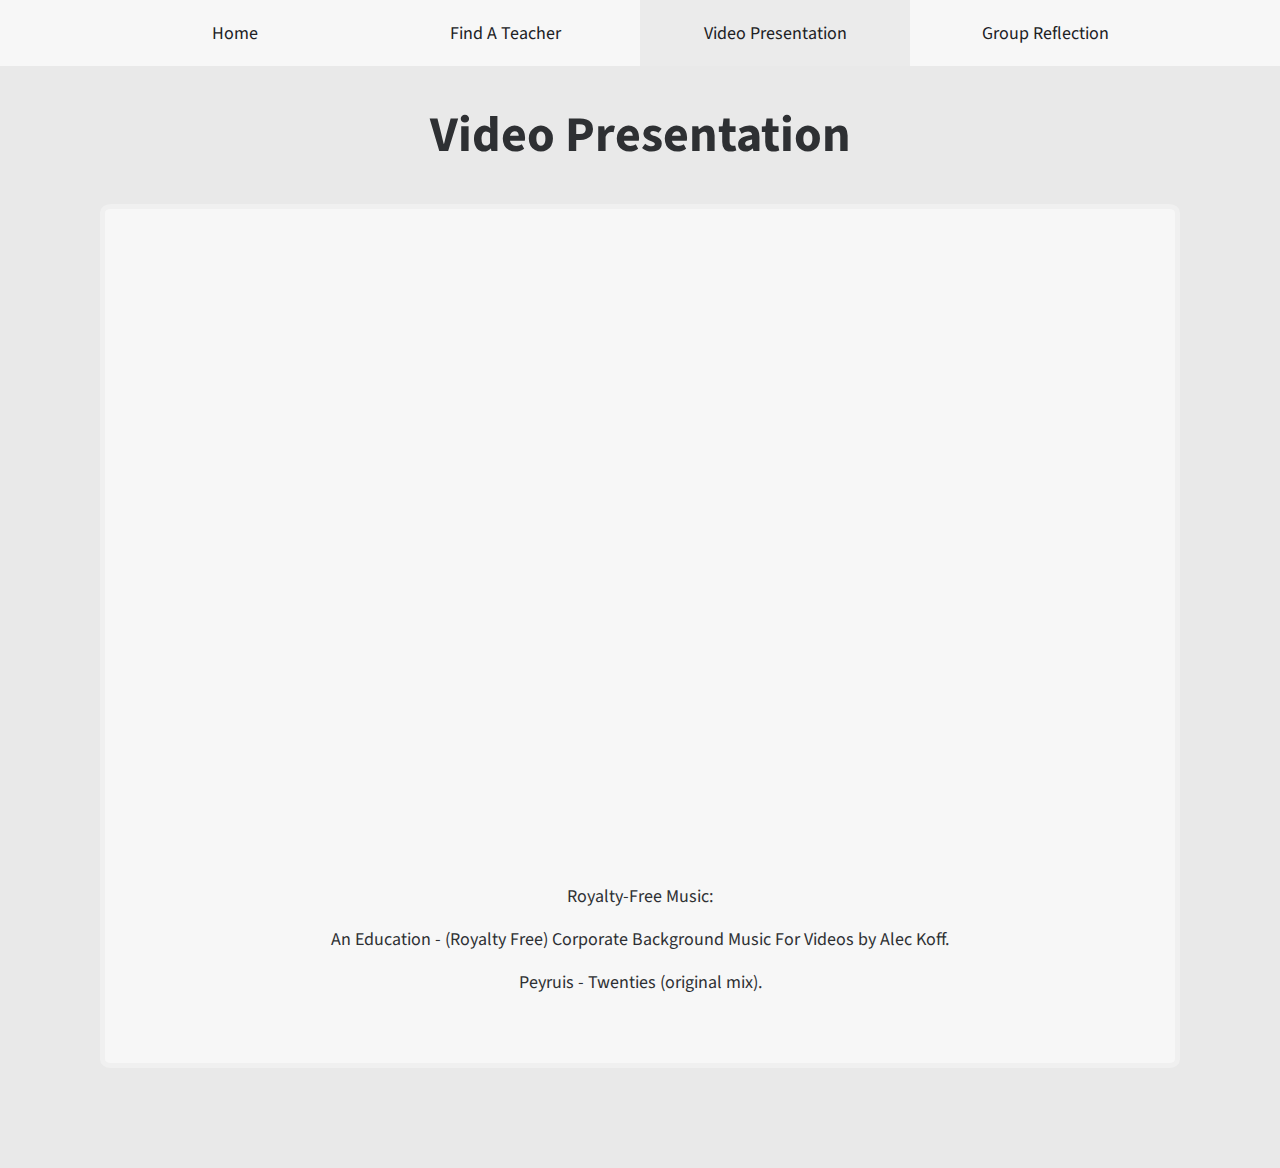
<file: videoPresentation.html>
<!DOCTYPE html>
<html lang="en">
<head>
    <meta charset="UTF-8">
    <meta name="viewport" content="width=device-width, initial-scale=1.0">
    <title>Team A2-2</title>
    <link  rel="stylesheet" type="text/css" href="css/style.css">
    <link href="https://fonts.googleapis.com/css2?family=Source+Sans+Pro&display=swap" rel="stylesheet">
</head>
<body>
    <!-- Navbar -->
    <ul class="navbar">
        <li>
            <a href="index.html"><p>Home</p></a>
        </li>
        <li>
            <a href="projectIdea.html"><p>Find A Teacher</p></a>
        </li>
        <li  class="active">
            <a href="videoPresentation.html"><p>Video Presentation</p></a>
        </li>
        <li>
            <a href="groupReflection.html"><p>Group Reflection</p></a>
        </li>

    </ul>


    <h1 class="heading-lg text-center">Video Presentation</h1>
    <div class="border-box">
        <div style="margin-left:auto;margin-right:auto;text-align:center">
        <iframe class="center-video" width="1080" height="600" src="https://www.youtube.com/embed/KkCzLWJsjeI" frameborder="0" allow="accelerometer; autoplay; clipboard-write; encrypted-media; gyroscope; picture-in-picture" allowfullscreen></iframe>
        <p>Royalty-Free Music:</p>

        <p>An Education - (Royalty Free) Corporate Background Music For Videos by Alec Koff.</p>

        <p>Peyruis - Twenties (original mix).</p>
        </div>
    </div>
</body>
</file>
<file: css/style.css>
body {
    background-color: rgb(233, 233, 233);
    padding: 0;
    margin: 0;
    font-family: 'Source Sans Pro', sans-serif;
    color: #2e3033;
    font-size: 18px;
}


                    /* navbar */
.navbar {
    background-color: rgb(247, 247, 247);
    list-style-type: none;
    margin: 0;
    padding: 0 100px 0 100px;
    overflow: hidden;
    display: grid;
    grid-template-columns: 1fr 1fr 1fr 1fr;
}

.navbar li {
    display: inline-block;
    padding: 1% 0 1% 0;
}

.navbar li:hover {
    background-color: rgb(224, 224, 224);
}

.active{
    background-color: rgb(238, 238, 238);
}

.navbar li a{
    text-align: center;
    text-decoration: none;
    color: #202124;
}

.active {
    background-color: rgb(235, 235, 235);
}

.mini-navbar{
    background-color: rgb(247, 247, 247);
    box-shadow: 0 0 20px rgba(0, 0, 0, 0.15);
    /* border: 5px solid rgb(247, 247, 247); */
    border: 5px solid rgb(240, 240, 240);
    border-radius: 1%;
    list-style-type: none;
    margin: 0 150px 0 150px;
    padding: 0 100px 0 100px;
    /* overflow: hidden; */
    display: grid;
    grid-template-columns: 1fr 1fr 1fr 1fr 1fr 1fr 1fr 1fr 1fr 1fr;
}

.mini-navbar li {
    display: inline-block;
    padding: 1% 0 1% 0;
}

.mini-navbar li a {
    text-align: center;
    text-decoration: none;
    color: #202124;
}

.mini-navbar li:hover{
    background-color: rgb(224, 224, 224);
}
                    /* content containers */
.border-box {
    border: 5px solid rgb(240, 240, 240);
    border-radius: 1%;
    background-color: rgb(247, 247, 247);
    padding: 50px;
    margin: 10px 100px 100px 100px;
}

.text-container{
    margin-left: auto;
    margin-right: auto;
    min-width: 000px;
    max-width: 1300px;
}

.text-container-sml{
    margin-left: auto;
    margin-right: auto;
    min-width: 000px;
    max-width: 1100px;
}

                    /* Buttons */

.btn{
    text-align: center;
    text-decoration: none;
    color: #202124;
    border: 3px solid rgb(228, 228, 228);
    background-color: rgb(240, 240, 240);
    padding: 10px;
    border-radius: 5px;
    position: absolute;
    width: 100px;
}
.btn:hover{
    border: 3px solid rgb(218, 218, 218);
    background-color: rgb(235, 235, 235); 
}

.btn-container{
    position: absolute;
    right: 300px;
    bottom: 65px;
}

                    /* Cards */
.AboutUs {
    display: grid;
    margin: 50px 0 50px 0;
    grid-template-columns: 500px 500px;
    align-self: center;
    justify-content: center;
    column-gap: 200px;
    row-gap: 50px;
    
}

.Card {
    border: 5px solid rgb(235, 235, 235);
    border-radius: 2%;
    background-color: rgb(247, 247, 247);
    box-shadow: 0 0 20px rgba(0, 0, 0, 0.15);
    text-align: center;
    min-height: 650px;
    height: 900px;
    padding: 0 20px 0 20px;
    position: relative;
}
                /* Img Settings */
.portrait {
    height: 125px;
    width: 125px;
    margin-top: 10px;
    margin-left: auto;
    margin-right: auto;
    border-radius: 50%;
    border: 3px solid rgba(32, 33, 36, 0.7);
    background-size: cover;

}

.report-img{
    display: block;
    height: 175px;
    width: 175px;
    margin-left: auto;
    margin-right: auto;
}

.stats-img{
    display: block;
    height: ;
    width: 1000px;
    margin-left: auto;
    margin-right: auto; 
}


/* Table */

.styled-table {
   border: thin solid rgb(223, 223, 223);
   border-radius: 1%;
   border-collapse: collapse;
   box-shadow: 0 0 20px rgba(0, 0, 0, 0.15);
}

.styled-table thead tr {
    background-color: #dbdbdb;
    text-align: left;
    text-align: center;
}

.styled-table td{
    padding: 20px 20px;
    width: 300px;
}

.list-container li {
    margin-left: auto;
    margin-right: auto;
    padding: 3px 0 3px 0;
    min-width: 00px;
    max-width: 700px;
}
.list-container-sml li{
    margin-left: auto;
    margin-right: auto;
    text-align: center;
    padding: 3px 0 3px 0;
    min-width: 00px;
    max-width: 500px;
}

.list-container-smlr li{
    margin-left: auto;
    margin-right: auto;
    text-align: center;
    padding: 3px 0 3px 0;
    min-width: 00px;
    max-width: 300px;
}

.shrink{
    /* text-align: center; */
    margin: 0 auto 0 auto;
    max-width: 80%;
}

/* utility classes */
.text-center {
    text-align: center;
}

.heading-lg{
    font-size: 50px;
}

.heading-md{
    font-size: 40px;
}

.heading-sml{
    font-size: 30px;
    color: #696b6e;
}

.heading-smlr{
    font-size: 30px;
    color: #909294;
}

.references{
    color: #5b5d61;
    font-size: 16px;
}

.underline{
    text-decoration: underline;
}

.center-video{
    margin-left: auto;
    /* margin-right: auto; */
}
</file>
